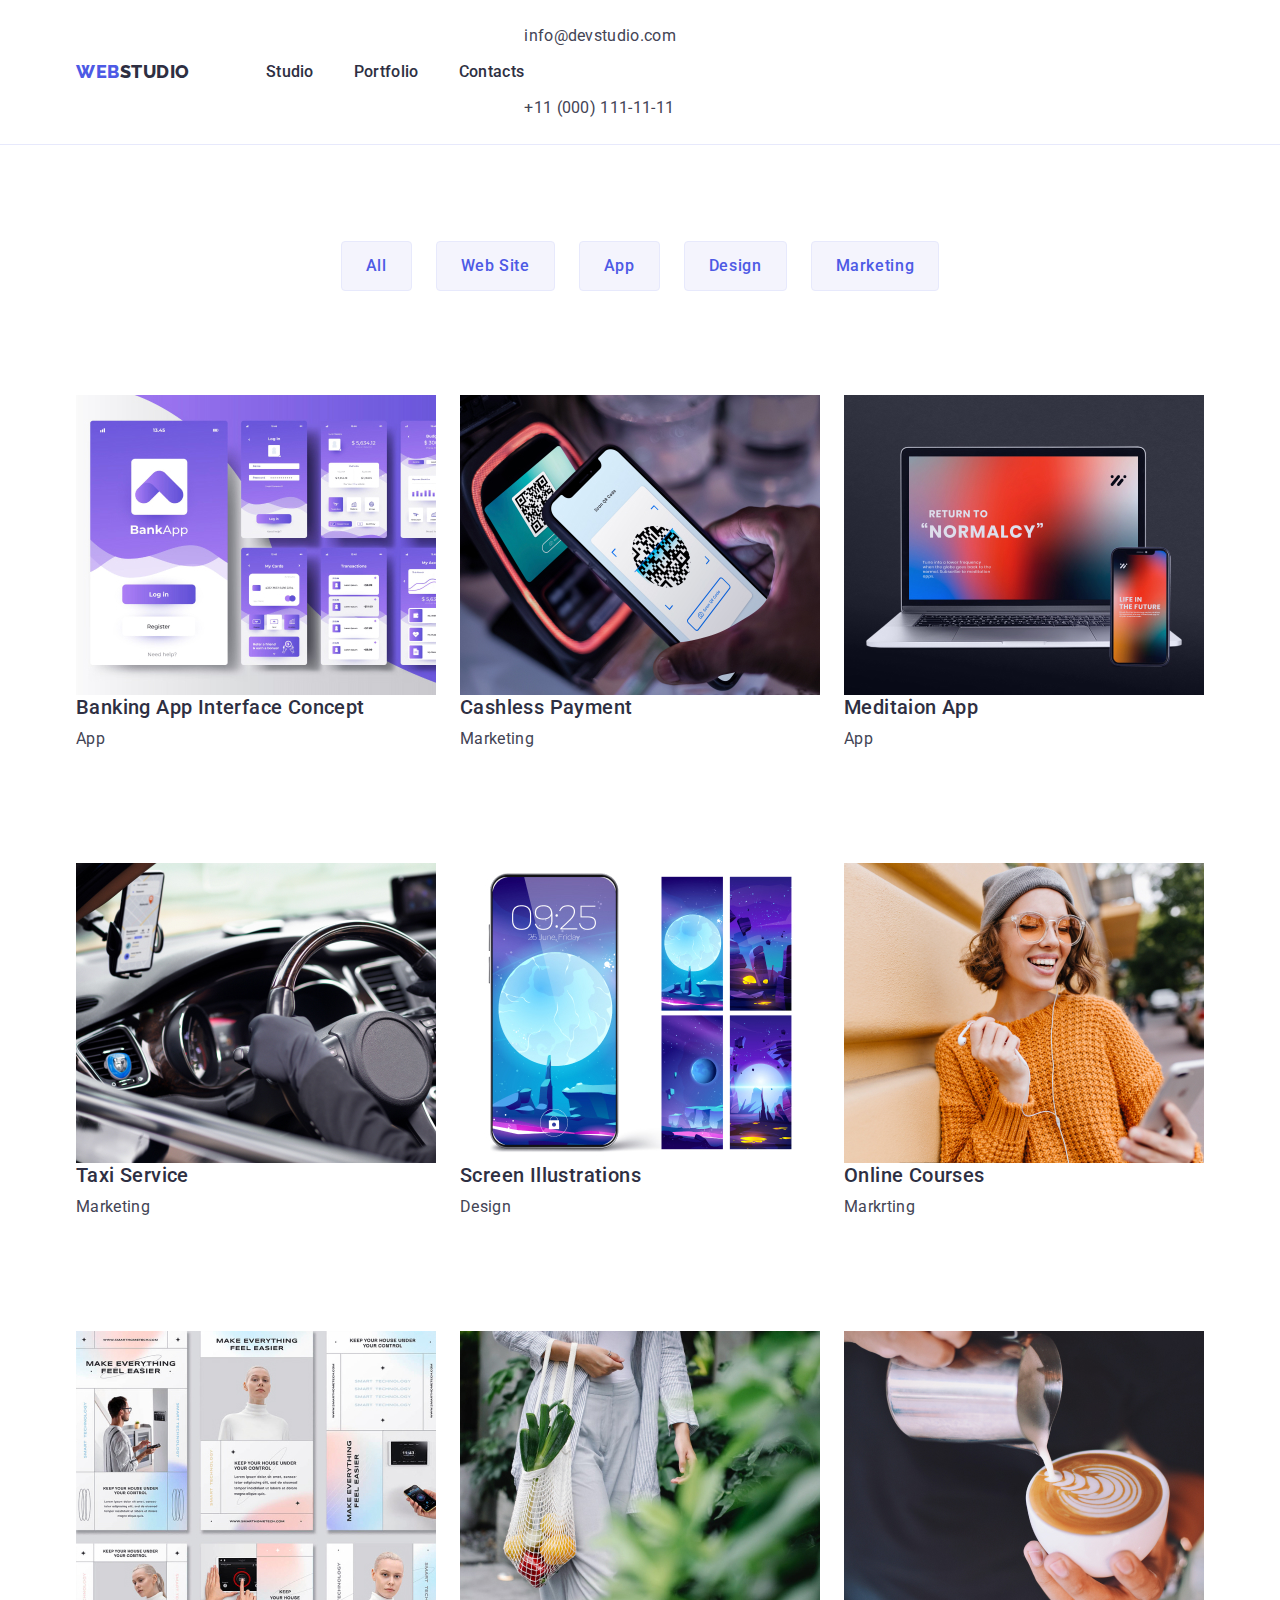
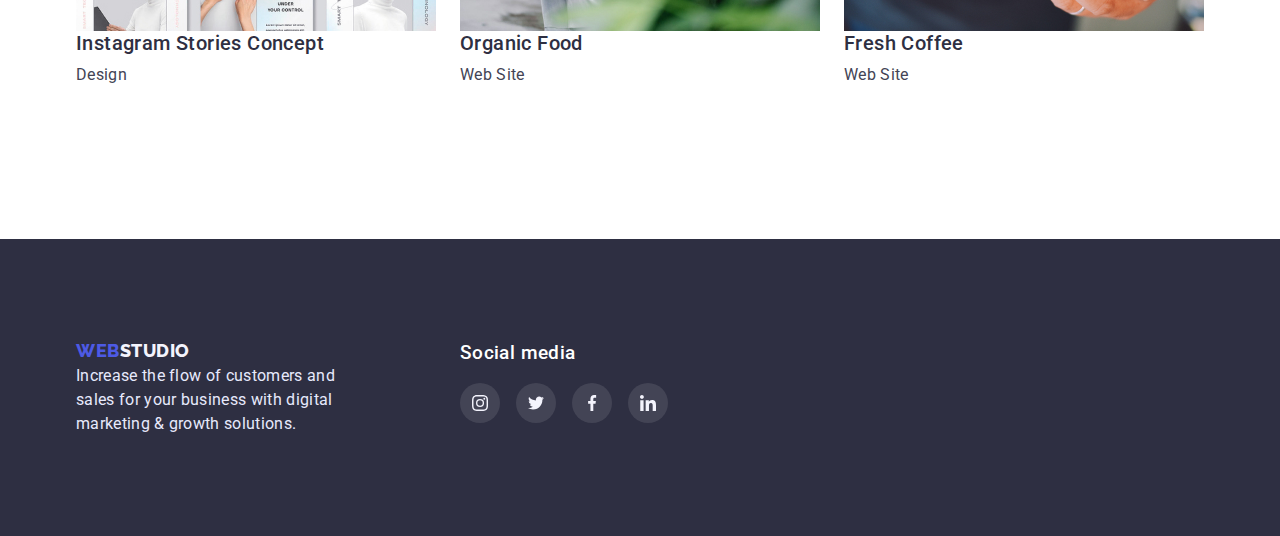
<file: portfolio copy.html>
<!DOCTYPE html>
<html lang="en">

<head>
    <meta charset="UTF-8">
    <meta http-equiv="X-UA-Compatible" content="IE=edge">
    <meta name="viewport" content="width=device-width, initial-scale=1.0">
    <title>Document</title>
    <link rel="preconnect" href="https://fonts.googleapis.com">
    <link rel="preconnect" href="https://fonts.gstatic.com" crossorigin>
    <link
        href="https://fonts.googleapis.com/css2?family=Raleway:wght@800&family=Roboto:wght@400;500;700;900&display=swap"
        rel="stylesheet">
    <link rel="stylesheet"
        href="https://cdnjs.cloudflare.com/ajax/libs/modern-normalize/1.1.0/modern-normalize.min.css">
    <link rel="stylesheet" href="./css/styles.css">
</head>

<body>

    <header>


        <nav class="container main-nav">
            <a href="./" class="logo">WEB<span class="logo-gray">STUDIO</span></a>
            <ul class="site-nav">
                <li class="item"><a href="./" class="nav-links">Studio</a></li>
                <li class="item"><a href="./portfolio.html" class="nav-links">Portfolio</a></li>
                <li class="item"><a href="" class="nav-links">Contacts</a></li>
            </ul>
            <address class="address-ul">
                <ul class="address">
                    <li class="item"><a href="mailto:info@devstudio.com" class="nav-address">info@devstudio.com</a></li>
                    <li class="item"><a href="tel:+110001111111" class="nav-address">+11 (000) 111-11-11</a></li>
                </ul>
            </address>
        </nav>




    </header>

    <main>

        <section class="portfolio-container">
            <div class="container">
                <h1 class="visually-hidden">Work examples</h1>
                <div class="portfolio">
                    <ul class="portfolio filters">
                        <li class="item"><button type="button" class="filter-button">All</button></li>
                        <li class="item"><button type="button" class="filter-button">Web Site</button></li>
                        <li class="item"><button type="button" class="filter-button">App</button></li>
                        <li class="item"><button type="button" class="filter-button">Design</button></li>
                        <li class="item"><button type="button" class="filter-button">Marketing</button></li>
                    </ul>
                </div>


                <div class="list-wrap">
                    <ul class="listing-content">
                        <li class="item">
                            <div class="card project">
                                <img class="card-image" src="./img/banking-app.jpg" alt="Banking App" width="360">
                                <div class="portfolio-descr">
                                    <h2 class="portfolio-title">Banking App Interface Concept</h2>
                                    <p class="portfolio-text">App</p>
                                </div>
                            </div>
                        </li>
                        <li class="item">
                            <div class="card project">
                                <img src="./img/cashless-payment.jpg" alt="Cashless Payment" width="360">
                                <div class="portfolio-descr">
                                    <h2 class="portfolio-title">Cashless Payment</h2>
                                    <p class="portfolio-text">Marketing</p>
                                </div>
                            </div>
                        </li>
                        <li class="item">
                            <div class="card project">
                                <img src="./img/meditation-app.jpg" alt="Meditaion App" width="360">
                                <div class="portfolio-descr">
                                    <h2 class="portfolio-title">Meditaion App</h2>
                                    <p class="portfolio-text">App</p>
                                </div>
                            </div>
                        </li>
                        <li class="item">
                            <div class="card project">
                                <img src="./img/taxi-service.jpg" alt="Taxi Service" width="360">
                                <div class="portfolio-descr">
                                    <h2 class="portfolio-title">Taxi Service</h2>
                                    <p class="portfolio-text">Marketing</p>
                                </div>
                            </div>
                        </li>
                        <li class="item">
                            <div class="card project">
                                <img src="./img/screen-illustration.jpg" alt="Screen Illustrations" width="360">
                                <div class="portfolio-descr">
                                    <h2 class="portfolio-title">Screen Illustrations</h2>
                                    <p class="portfolio-text">Design</p>
                                </div>
                            </div>
                        </li>
                        <li class="item">
                            <div class="card project">
                                <img src="./img/online-cources.jpg" alt="Online Courses" width="360">
                                <div class="portfolio-descr">
                                    <h2 class="portfolio-title">Online Courses</h2>
                                    <p class="portfolio-text">Markrting</p>
                                </div>
                            </div>
                        </li>
                        <li class="item">
                            <div class="card project">
                                <img src="./img/instagram-stories.jpg" alt="Instagram Stories" width="360">
                                <div class="portfolio-descr">
                                    <h2 class="portfolio-title">Instagram Stories Concept</h2>
                                    <p class="portfolio-text">Design</p>
                                </div>
                            </div>
                        </li>
                        <li class="item">
                            <div class="card project">
                                <img src="./img/organic-food.jpg" alt="Organic Food" width="360">
                                <div class="portfolio-descr">
                                    <h2 class="portfolio-title">Organic Food</h2>
                                    <p class="portfolio-text">Web Site</p>
                                </div>
                            </div>
                        </li>
                        <li class="item">
                            <div class="card project">
                                <img src="./img/fresh-coffee.jpg" alt="Fresh Coffee" width="360">
                                <div class="portfolio-descr">
                                    <h2 class="portfolio-title">Fresh Coffee</h2>
                                    <p class="portfolio-text">Web Site</p>
                                </div>
                            </div>
                        </li>
                    </ul>
                </div>
            </div>
        </section>

    </main>

    <footer>
        <div class="footer container">
            <div class="footer">
                <a href="./" class="logo margin">WEB<span class="logo-footer">STUDIO</span></a>
                <p class="footer">Increase the flow of customers and sales for your business with digital marketing &
                    growth
                    solutions.</p>
            </div>

            <div class="footer-media">
                <h3 class="media-logo">Social media</h3>
                <ul class="media-links">
                    <li class="item"><a href="#" rel="noopener norefferer nofollow">
                            <div class="icon-wrap"><svg class="network-item">
                                    <use href="./img/icons.svg#instagram"></use>
                                </svg></div>
                        </a>

                    </li>
                    <li class="item"><a href="#" rel="noopener norefferer nofollow">
                            <div class="icon-wrap"><svg class="network-item">
                                    <use href="./img/icons.svg#twitter"></use>
                                </svg></div>
                        </a>

                    </li>
                    <li class="item"><a href="#" rel="noopener norefferer nofollow">
                            <div class="icon-wrap"><svg class="network-item">
                                    <use href="./img/icons.svg#facebook"></use>
                                </svg></div>
                        </a>

                    </li>
                    <li class="item"><a href="#" rel="noopener norefferer nofollow">
                            <div class="icon-wrap"><svg class="network-item">
                                    <use href="./img/icons.svg#linkedin"></use>
                                </svg></div>
                        </a>

                    </li>
                </ul>
            </div>
        </div>
    </footer>

</body>

</html>
</file>
<file: css/styles.css>
html {
  box-sizing: border-box;
}

/* Palette */
:root {
  --primary-brand: #4d5ae5;
  --dark: #2e2f42;
  --text: #434455;
  --hover: #404bbf;
  --accent: #e7e9fc;
  --light: #f4f4fd;
  --white: #ffffff;
  --success: #31d0aa;
  --moda-bg: #fcfcfc;
  --light-slate: #8e8f99;
}

body {
  font-family: 'Roboto', sans-serif;
  line-height: 1.5;
  letter-spacing: 0.02em;

  color: var(--text);
  background-color: var(--white);
}
p {
  margin: 0;
}

h1,
h2,
h3,
h4,
h5,
h6 {
  margin: 0;
}
img {
  display: block;
  max-width: 100%;
  height: auto;
}

/* Lists styling */

li {
  list-style: none;
  padding: 0;
}

ul {
  margin: 0;
  padding: 0;
}
/* ----------LOGO-------------- */
.logo {
  margin-right: 76px;

  color: var(--primary-brand);
  font-family: 'Raleway';
  font-style: normal;
  font-weight: 800;
  font-size: 18px;
  line-height: 1.33;
  letter-spacing: 0.03em;
  text-transform: uppercase;
  text-decoration: none;
}
.logo-gray {
  align-items: center;

  color: var(--dark);
  font-family: 'Raleway';
  font-style: normal;
  font-weight: 800;
  font-size: 18px;
  line-height: 1.33;
  letter-spacing: 0.03em;
  text-transform: uppercase;
  text-decoration: none;
}
.logo-footer {
  display: inline-block;

  font-family: 'Raleway';
  font-style: normal;
  font-weight: 800;
  font-size: 18px;
  line-height: 1.33;

  letter-spacing: 0.03em;
  text-transform: uppercase;
  color: var(--light);
  text-decoration: none;
}
.footer-logo {
  display: block;
  margin-bottom: 16px;
  margin-right: 76px;

  color: var(--primary-brand);
  font-family: 'Raleway';
  font-style: normal;
  font-weight: 800;
  font-size: 18px;
  line-height: 1.33;
  letter-spacing: 0.03em;
  text-transform: uppercase;
  text-decoration: none;
}
/* ----------LOGO-------------- */

/* ------Main navigation ---------*/
.main-nav {
  display: flex;
  align-items: center;
}

.site-nav {
  display: flex;
  gap: 40px;
}
.active {
  /* position: relative; */
}

.active::after {
  display: block;
  content: '';
  width: 100%;
  border-bottom: solid 4px;
  border-radius: 2px;
  color: var(--hover);
  position: absolute;
  bottom: -1px;
  left: 0;
}
.nav-links.active {
  color: var(--hover);
}

/* .site-nav .item + .item {
  margin-left: 40px;
} */
header > .container {
  display: flex;
}

.site-nav .link {
  display: block;
  padding-top: 24px;
  padding-bottom: 24px;
}

.address {
  /* display: flex;
  justify-content: end; */
  margin-left: auto;
}

.address-ul {
  display: flex;
  gap: 40px;
}

/* ---------TITLES------------ */
.hero-title {
  margin-top: 0;
  margin-bottom: 48px;
  margin-left: auto;
  margin-right: auto;
  width: 496px;

  font-weight: 700;
  font-size: 56px;
  line-height: 1.07;
  letter-spacing: 0.02em;

  color: var(--white);
}
.main-subtitle {
  margin-top: 0;
  margin-bottom: 72px;

  font-size: 36px;
  line-height: 1.1;
  text-align: center;
  letter-spacing: 0.02em;
  text-transform: capitalize;

  color: var(--dark);
}

.visually-hidden {
  position: absolute;
  width: 1px;
  height: 1px;
  margin: -1px;
  border: 0;
  padding: 0;

  white-space: nowrap;
  clip-path: inset(100%);
  clip: rect(0 0 0 0);
  overflow: hidden;
}

.benefits-title {
  margin-top: 0;
  margin-top: 8px;
  margin-bottom: 8px;

  font-size: 20px;
  font-weight: 500;
  line-height: 1.2;
  letter-spacing: 0.02em;

  color: var(--dark);
}
.benefit-icon {
  display: flex;
  justify-content: center;
  align-items: center;
  width: 264px;
  height: 112px;

  background-color: var(--light);
  border-radius: 4px;
  background-repeat: no-repeat;
  background-position: center;
}
.benefit-icon > .icon {
  width: 64px;
  height: 64px;
}

.portfolio-title {
  margin-top: 0;
  margin-bottom: 8px;

  font-weight: 500;
  font-size: 20px;
  line-height: 1.2;
  letter-spacing: 0.02em;

  color: var(--dark);
}
/* ---------TITLES------------ */

/* ----Active elements --------*/
.nav-links {
  display: block;
  padding-top: 24px;
  padding-bottom: 24px;
  font-weight: 500;
  line-height: 1.5;
  letter-spacing: 0.02em;
  color: var(--dark);
  text-decoration: none;
  position: relative;
  transition: color 250ms cubic-bezier(0.4, 0, 0.2, 1);
}
.nav-links:hover,
.nav-links:focus {
  color: var(--hover);
}

.nav-address {
  display: flex;
  padding-top: 24px;
  padding-bottom: 24px;

  font-style: normal;
  letter-spacing: 0.02em;
  color: var(--text);
  text-decoration: none;
  transition: color 250ms cubic-bezier(0.4, 0, 0.2, 1);
}

.nav-address:hover,
.nav-address:focus {
  color: var(--hover);
}
/* button {
  font-family: inherit;
  font-weight: 500;
  font-size: 16px;
  line-height: 1.5;
  color: var(--primary-brand);
  padding: 12px 24px;
  min-width: 100px;
  text-align: center;
  cursor: pointer;
  background: var(--light);
  border: 1px solid transparent;
  border-radius: 4px;
} */

.hero-button {
  min-width: 100px;
  text-align: center;
  cursor: pointer;

  font-family: inherit;
  font-weight: 500;
  font-size: 16px;
  line-height: 1.5;
  padding: 16px 32px;
  background: var(--primary-brand);
  color: var(--white);
  border-radius: 4px;
  border-color: transparent;
  transition: background 250ms cubic-bezier(0.4, 0, 0.2, 1);
  box-shadow: 0px 3px 1px rgba(0, 0, 0, 0.1), 0px 2px 1px rgba(0, 0, 0, 0.08),
    0px 2px 2px rgba(0, 0, 0, 0.12);
}

.hero-button:hover,
.hero-button:focus {
  background: var(--hover);
}

.filter-button {
  cursor: pointer;
  background: var(--light);
  color: var(--primary-brand);

  border: 1px solid var(--accent);
  border-radius: 4px;
  padding: 12px 24px;
  font-weight: 500;
  line-height: 24px;
  letter-spacing: 0.04em;
  transition: background 250ms cubic-bezier(0.4, 0, 0.2, 1),
    color 250ms cubic-bezier(0.4, 0, 0.2, 1),
    border-color 250ms cubic-bezier(0.4, 0, 0.2, 1);
}
.filter-button:hover,
.filter-button:focus {
  background: var(--hover);
  color: var(--white);
  box-shadow: 0px 3px 1px rgba(0, 0, 0, 0.1), 0px 2px 1px rgba(0, 0, 0, 0.08),
    0px 2px 2px rgba(0, 0, 0, 0.12);
  border-color: var(--hover);
}
/* ----------------Sections--------- */
header {
  border-bottom: 1px solid var(--accent);
}
section {
  padding-top: 120px;
  padding-bottom: 120px;
}
.section-content {
  display: flex;
}

.hero {
  background-color: var(--dark);
  background-image: linear-gradient(
      0deg,
      rgba(46, 47, 66, 0.7),
      rgba(46, 47, 66, 0.7)
    ),
    url(../img/people-office.jpg);

  text-align: center;
  background-repeat: no-repeat;
  background-size: cover;
  max-width: 1440px;
  margin: 0 auto;
  padding-top: 188px;
  padding-bottom: 188px;
}

.section-content.team {
  display: flex;
  text-align: center;
}
.section-content .item:not(:last-child) {
  margin-right: 24px;
}

.our-team {
  background-color: var(--light);
}
.social-networks {
  margin-left: 16px;
  margin-right: 16px;
}
.networks-list {
  display: flex;
  gap: 24px;
  justify-content: center;
  align-items: center;
  margin-top: 8px;
}

.network-svg {
  display: flex;

  width: 40px;
  height: 40px;
  gap: 24px;
  border-radius: 50%;
  background-color: var(--primary-brand);
  justify-content: center;
  align-items: center;
  transition: background-color 250ms cubic-bezier(0.4, 0, 0.2, 1);
}
.network-svg:hover {
  background-color: var(--hover);
}
.network-svg:focus {
  background-color: var(--hover);
}

.network-item {
  width: 16px;
  height: 16px;
}

.customers {
  padding-top: 130px;
  padding-bottom: 120px;
}
.customer-list {
  display: flex;
  gap: 24px;
}

/* -------icons of Customers section----- */

.item > .icon-svg {
  display: flex;
  justify-content: center;
  align-items: center;
  transition: fill 250ms cubic-bezier(0.4, 0, 0.2, 1),
    border-color 250ms cubic-bezier(0.4, 0, 0.2, 1);
}
.icon-svg > .icon {
  width: 104px;
  height: 56px;
}

.customers .icon-svg {
  fill: #8e8f99;
  display: flex;
  width: 168px;
  height: 88px;
  border: 1px solid #8e8f99;
  border-radius: 4px;
}

.customers .icon-svg:hover,
.customers .icon-svg:focus {
  border-color: var(--hover);
  fill: var(--hover);
}

/* -------/icons of Customers section----- */

footer {
  padding-top: 100px;
  padding-bottom: 100px;

  background-color: var(--dark);
}
.footer {
  width: 264px;
  color: var(--accent);
}
.footer.container {
  display: flex;
}
.footer-media {
  margin-left: 120px;
}
.media-logo {
  font-weight: 500;
  line-height: 1.5;
  letter-spacing: 0.02em;

  color: var(--white);
}
.media-links {
  display: flex;
  gap: 16px;
  margin-top: 16px;
}
.icon-wrap {
  display: flex;
  width: 40px;
  height: 40px;
  background-color: rgba(255, 255, 255, 0.1);
  border-radius: 50%;

  justify-content: center;
  align-items: center;
  transition: background 250ms cubic-bezier(0.4, 0, 0.2, 1);
}
.icon-wrap:hover {
  background: var(--success);
}
.icon-wrap:focus {
  background: var(--success);
}

.network-footer {
  width: 24px;
  height: 24px;
}

.container {
  margin-left: auto;
  margin-right: auto;
  width: 1158px;
  padding-left: 15px;
  padding-right: 15px;

  /* outline: 2px solid tomato; */
}

.doing {
  padding-top: 0;
}

.portfolio-container {
  padding-top: 96px;
  padding-bottom: 120px;
}

.filters {
  display: flex;
  justify-content: center;
  gap: 24px;
  margin-bottom: 72px;
  margin-left: auto;
  margin-right: auto;
}

/* ----------------Sections--------- */

/* -----------Team cards------------- */
.card {
  padding-top: 32px;
  padding-bottom: 32px;
}
.team-content > .item {
  background: var(--white);
  box-shadow: 0px 1px 6px rgba(46, 47, 66, 0.08),
    0px 1px 1px rgba(46, 47, 66, 0.16), 0px 2px 1px rgba(46, 47, 66, 0.08);
  border-radius: 0px 0px 4px 4px;
}

.team-content {
  display: flex;
  gap: 24px;
}

.card-project {
  padding: 32px 16px;
  border-left: 1px solid var(--accent);
  border-right: 1px solid var(--accent);
  border-bottom: 1px solid var(--accent);
}
.card-image {
  border: none;
}

.listing-content {
  display: flex;
  flex-wrap: wrap;
  justify-content: center;
  column-gap: 24px;
  row-gap: 48px;
}
.listing-content > .item {
  transition: 250ms cubic-bezier(0.4, 0, 0.2, 1);
}

.listing-content > .item:hover {
  box-shadow: 0px 1px 6px rgba(46, 47, 66, 0.08),
    0px 1px 1px rgba(46, 47, 66, 0.16), 0px 2px 1px rgba(46, 47, 66, 0.08);
}

.item:hover .card-overlay {
  transform: translateY(0);
}

.wrap-card-overlay {
  position: relative;
  overflow: hidden;
}

.card-overlay {
  position: absolute;
  top: 0;
  padding-left: 32px;
  padding-top: 40px;
  padding-right: 32px;
  height: 100%;

  font-weight: 400;
  color: var(--light);
  background-color: var(--primary-brand);

  transform: translateY(100%);
  transition: transform 250ms cubic-bezier(0.4, 0, 0.2, 1);

  /* overflow: auto; */
}

.name {
  margin-bottom: 8px;
  font-style: normal;
  font-weight: 500;
  font-size: 20px;
  line-height: 1.2;
  text-align: center;
  letter-spacing: 0.02em;
  color: var(--dark);
}
.team-position {
  text-align: center;
}

.backdrop {
  position: fixed;
  top: 0;
  width: 100%;
  height: 100%;
  background-color: rgba(46, 47, 66, 0.4);
  transition: opacity 250ms cubic-bezier(0.4, 0, 0.2, 1),
    visibility 250ms cubic-bezier(0.4, 0, 0.2, 1);
}
.modal {
  position: absolute;
  width: 408px;
  height: 576px;
  left: 50%;
  top: 50%;
  background-color: var(--moda-bg);
  box-shadow: 0px 1px 1px rgba(0, 0, 0, 0.14), 0px 1px 3px rgba(0, 0, 0, 0.12),
    0px 2px 1px rgba(0, 0, 0, 0.2);
  border-radius: 4px;
  padding: 24px;
  transform: translate(-50%, -50%);
}
.data-modal-close {
  position: absolute;
  top: 24px;
  right: 24px;
  cursor: pointer;
  background-color: transparent;
  border-color: transparent;
  width: 24px;
  height: 24px;
  border-radius: 50%;
  background: var(--accent);
  border: 1px solid rgba(0, 0, 0, 0.1);
  display: flex;
  justify-content: center;
  align-items: center;
}
.is-hidden {
  opacity: 0;
  visibility: hidden;
  pointer-events: 0;
}

/* Footer Subscription */

.footer-subscribe {
  margin-left: auto;
}
.subscribe-button {
  display: flex;
  justify-content: center;
  align-items: center;
  gap: 24px;
  width: 165px;
  height: 40px;
  border-color: transparent;
  border-radius: 4px;
  background-color: var(--primary-brand);
  color: var(--white);
  font-weight: 500;
  line-height: 1.5;
  letter-spacing: 0.04em;
  font-size: 16px;
  cursor: pointer;
  transition: background 250ms cubic-bezier(0.4, 0, 0.2, 1);
}
.subscribe-button:hover,
.subscribe-button:focus {
  background-color: var(--hover);
}

.subscription-wrap {
  display: flex;
  align-items: center;
  justify-content: center;
  margin-top: 16px;
  gap: 24px;
}
.subscribe-input {
  width: 264px;
  height: 40px;
  padding: 16px 8px;
  background-color: transparent;
  border: 1px solid rgba(255, 255, 255, 0.3);
  filter: drop-shadow(0px 4px 4px rgba(0, 0, 0, 0.15));
  border-radius: 4px;

  font-size: 12px;
  font-weight: 400;
  line-height: 2;
  letter-spacing: 0.04em;
  color: rgba(255, 255, 255, 0.6);
}
.subscribe-input::placeholder {
  line-height: 2;
  letter-spacing: 0.04em;
  color: rgba(255, 255, 255, 0.6);
}

/* /Footer Subscription */

/* Modal window */
.modal {
  position: absolute;
  width: 408px;
  height: 584px;
  left: 50%;
  top: 50%;
  background-color: var(--moda-bg);
  box-shadow: 0px 1px 1px rgba(0, 0, 0, 0.14), 0px 1px 3px rgba(0, 0, 0, 0.12),
    0px 2px 1px rgba(0, 0, 0, 0.2);
  border-radius: 4px;
  padding-top: 72px;
  padding-left: 22px;
  padding-right: 24px;
  padding-bottom: 24px;
  transform: translate(-50%, -50%);
}

.data-modal-close {
  position: absolute;
  top: 24px;
  right: 24px;
  cursor: pointer;
  background-color: transparent;
  border-color: transparent;
  width: 24px;
  height: 24px;
  border-radius: 50%;
  background: var(--accent);
  border: 1px solid rgba(0, 0, 0, 0.1);
  display: flex;
  justify-content: center;
  align-items: center;
  transition: bacground-color 250ms cubic-bezier(0.4, 0, 0.2, 1),
    fill 250ms cubic-bezier(0.4, 0, 0.2, 1);
}

.data-modal-close:hover {
  background-color: var(--hover);
  fill: var(--white);
}

.modal-title {
  margin-bottom: 16px;
  font-weight: 500;
  line-height: 1.5;
  text-align: center;
  letter-spacing: 0.02em;
  color: var(--dark);
}

.subscribe-button {
  display: flex;
  width: 165px;
  height: 40px;
  justify-content: center;
  text-align: center;
  gap: 16px;
  cursor: pointer;

  font-family: inherit;
  font-weight: 500;
  font-size: 16px;
  line-height: 1.5;
  padding: 16px 32px;
  background: var(--primary-brand);
  color: var(--white);
  border-radius: 4px;
  border-color: transparent;
  transition: background-color 250ms cubic-bezier(0.4, 0, 0.2, 1);
}

.subscribe-button:hover,
.subscribe-button:focus {
  background: var(--hover);
}
.subscr-button-text {
}
.subscribe-icon {
  display: flex;
  flex-shrink: 0;
}

.terms-conditions {
  font-weight: 400;
  font-size: 12px;
  margin-bottom: 24px;
  line-height: 1.33;
  letter-spacing: 0.04em;

  color: #757575;
}
.modal-input {
  display: block;
  margin-top: 0;
  margin-bottom: 0;
  width: 100%;
  height: 40px;
  /* margin-bottom: 8px; */
  padding: 8px 16px 8px 40px;
  border: 1px solid rgba(33, 33, 33, 0.2);
  border-radius: 4px;
  outline: transparent;
}
.modal-input:focus {
  border-color: var(--primary-brand);
}
.modal-input:focus + .modal-icon {
  fill: var(--primary-brand);
}

.modal-icon {
  position: absolute;
  left: 8px;
  top: 50%;
  transform: translateY(-50%);
}

.check-icon {
  position: absolute;
  translate: 0;
  transform: translate(50%, 25%);
}

.form-label {
  display: block;
  margin-top: 8px;
  margin-bottom: 4px;

  color: var(--light-slate);
}

.input-wrap {
  position: relative;
}

.modal-textarea {
  width: 100%;
  height: 120px;
  margin-bottom: 16px;
  padding: 8px 16px;
  display: block;
  width: 100%;
  outline: none;

  resize: none;
  border: 1px solid rgba(33, 33, 33, 0.2);
  border-radius: 4px;
}
.modal-textarea:focus {
  border-color: var(--primary-brand);
}
.modal-textarea::placeholder {
  display: block;
  font-weight: 400;
  font-size: 12px;
  line-height: 1.33;
  letter-spacing: 0.04em;

  color: rgba(117, 117, 117, 0.5);
}

.modal label {
  /* display: block; */

  color: var(--light-slate);
  font-size: 12px;
  line-height: 1.33;
  letter-spacing: 0.01em;
}

.comment-wrap {
  display: flex;
  align-items: center;
  justify-content: center;
}
/* .comment-label {
  display: flex;
  margin-left: 8px;
  font-weight: 400;
  font-size: 12px;
  line-height: 1.33;
  letter-spacing: 0.04em;

  color: #757575;
} */

.terms-check {
  display: flex;
  align-items: center;
}

.terms-check:checked + .check-label .check-icon {
  fill: var(--white);
  border: none;
}

.check-label {
  display: flex;
  align-items: center;
}
.check-wrap {
  position: relative;
  display: inline-block;
  margin-right: 8px;

  width: 16px;
  height: 16px;
  border: 1.25px solid var(--dark);
  border-radius: 2px;
  fill: var(--white);
}
.terms-check:checked + .check-label > .check-wrap {
  background-color: var(--hover);
  border: none;
}
.terms-link {
  color: var(--primary-brand);
}

.check-text {
  display: inline-block;
}

.submit-button {
  display: block;
  margin-left: auto;
  margin-right: auto;
  width: 169px;
  height: 56px;
  text-align: center;
  cursor: pointer;
  margin-top: 24px;

  font-family: inherit;
  font-weight: 500;
  font-size: 16px;
  line-height: 1.5;
  background: var(--primary-brand);
  color: var(--white);

  border-color: transparent;
  transition: background-color 250ms cubic-bezier(0.4, 0, 0.2, 1);
  box-shadow: 0px 4px 4px rgba(0, 0, 0, 0.15);
  border-radius: 4px;
}
.submit-button:hover,
.submit-button:focus {
  background-color: var(--hover);
}

/* /Modal window */
</file>
